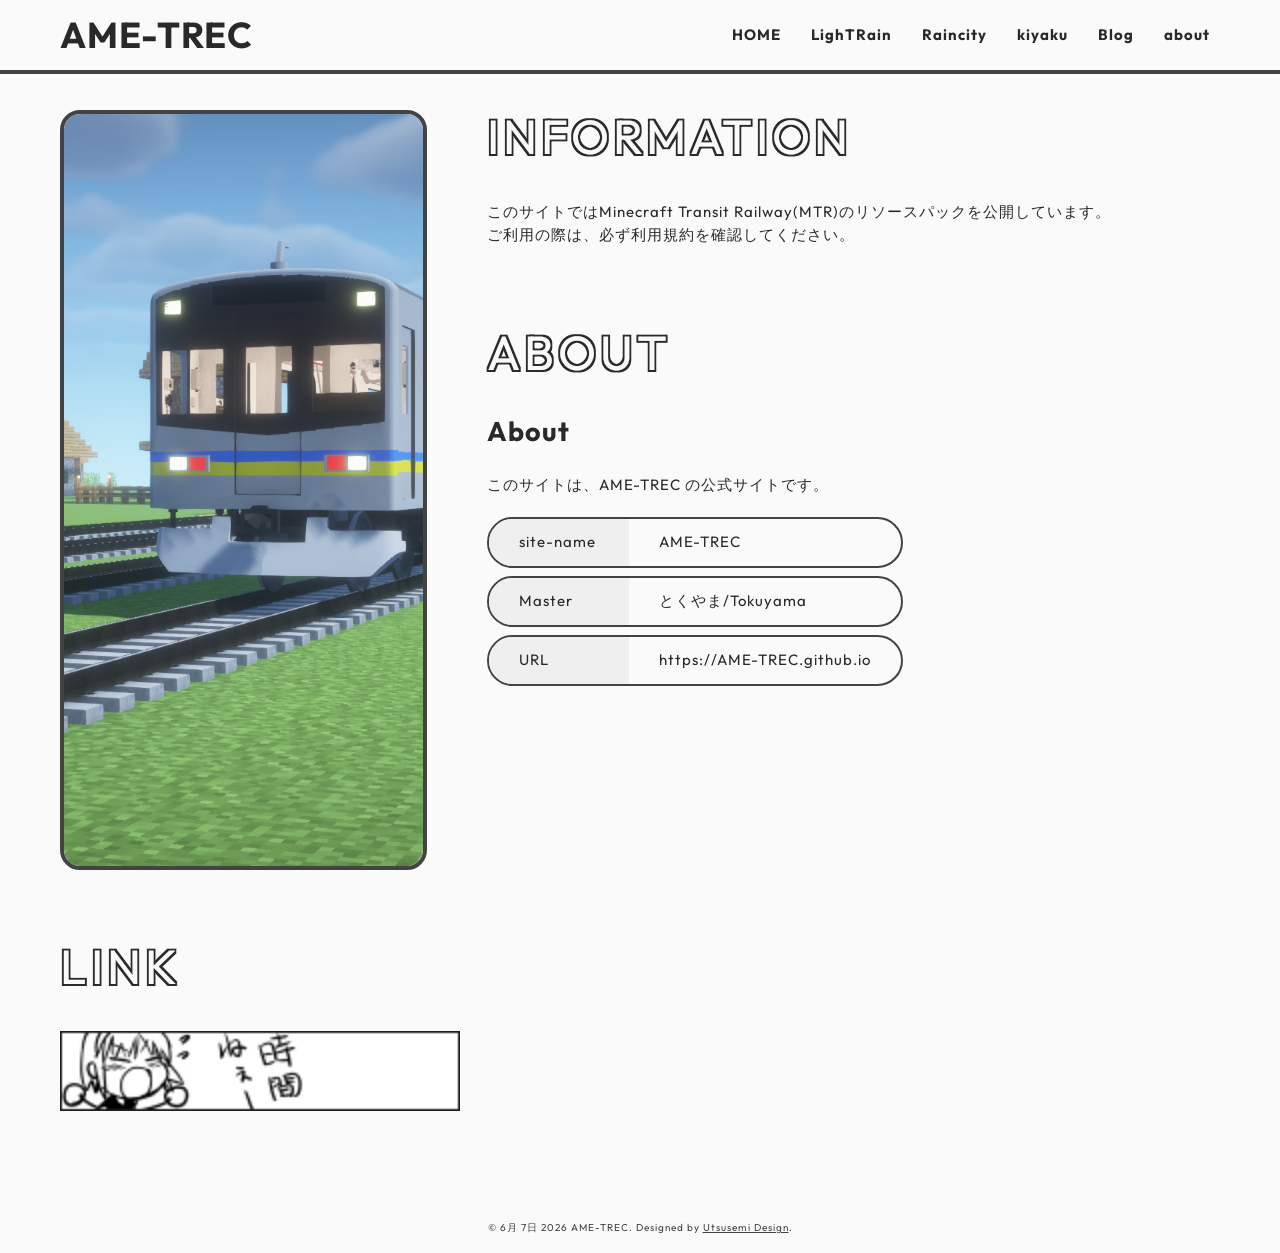
<file: index.html>
<!doctype html><html><head><meta charset="UTF-8"><meta name="viewport" content="width=device-width,initial-scale=1"><title></title><link href="https://ame-trec.github.io/assets/css/reset.css" rel="stylesheet"><link href="https://ame-trec.github.io/assets/css/common.css" rel="stylesheet" type="text/css"><link href="https://ame-trec.github.io/assets/css/each.css" rel="stylesheet" type="text/css"><link href="https://ame-trec.github.io/assets/css/main.css" rel="stylesheet" type="text/css"></head><body><svg width="0" height="0" style="position:absolute"><defs><filter id="outline" x="-10%" y="-10%" width="120%" height="120%"><feMorphology operator="dilate" radius="2" in="SourceGraphic" result="expanded"/><feFlood flood-color="currentcolor" result="color"/><feComposite in="color" in2="expanded" operator="in" result="outline"/><feMerge><feMergeNode in="outline"/><feMergeNode in="SourceGraphic"/></feMerge></filter></defs></svg><header class="header"><div class="header-inner"><h1 class="sitename"><a href="https://ame-trec.github.io/">AME-TREC</a></h1><button id="js-hamburger" class="hamburger"><span class="hamburger__line"></span></button><nav id="js-globalnav" class="globalnav"><ul class="globalnav__main"><li class="globalnav__item"><a href="https://ame-trec.github.io/">HOME</a></li><li class="globalnav__item"><a href="https://ame-trec.github.io/tags/lightrain/">LighTRain</a></li><li class="globalnav__item"><a href="https://ame-trec.github.io/tags/raincity/">Raincity</a></li><li class="globalnav__item"><a href="https://ame-trec.github.io/mtr_kiyaku.html">kiyaku</a></li><li class="globalnav__item"><a href="https://tokuyama.hatenablog.com/">Blog</a></li><li class="globalnav__item"><a href="https://ame-trec.github.io/about.html">about</a></li></ul></nav></div></header><main class="mainwrapper" id="js-main"><div class="fv --2column"><div class="fv_illust"><img src="https://ame-trec.github.io/assets/images/fv.png" alt="トップ画像"></div><div class="fv_text"><section id="information"><h2 class="headingL">Information</h2><p>このサイトではMinecraft Transit Railway(MTR)のリソースパックを公開しています。<br>ご利用の際は、必ず利用規約を確認してください。</p></section><section id="about"><h2 class="headingL">About</h2><section class="aboutsite"><h3 class="headingM">About</h3><p>このサイトは、AME-TREC の公式サイトです。</p><dl class="gridlist"><div class="gridlist__line"><dt class="gridlist__label">site-name</dt><dd class="gridlist__text">AME-TREC</dd></div><div class="gridlist__line"><dt class="gridlist__label">Master</dt><dd class="gridlist__text">とくやま/Tokuyama</dd></div><div class="gridlist__line"><dt class="gridlist__label">URL</dt><dd class="gridlist__text">https://AME-TREC.github.io</dd></div></dl></section></section></div></div><div class="--2column"><section id="link"><h2 class="headingL">Link</h2><a href="https://sites.google.com/view/happy-busy/"><img src="https://ame-trec.github.io/assets/images/unnamed.png" alt="時間ねぇバナー" border="0" width="400" height="80"></a></section></div></main><a href="#" class="pageup" id="js-pageup"><div class="arrow"></div></a><footer><small>© 6月 7日 2026 AME-TREC. Designed by <a href="https://hiro-design.net/utsusemi/" target="_blank">Utsusemi Design</a>.</small></footer><script src="https://ame-trec.github.io/assets/js/common.js" type="text/javascript"></script></body></html>
</file>
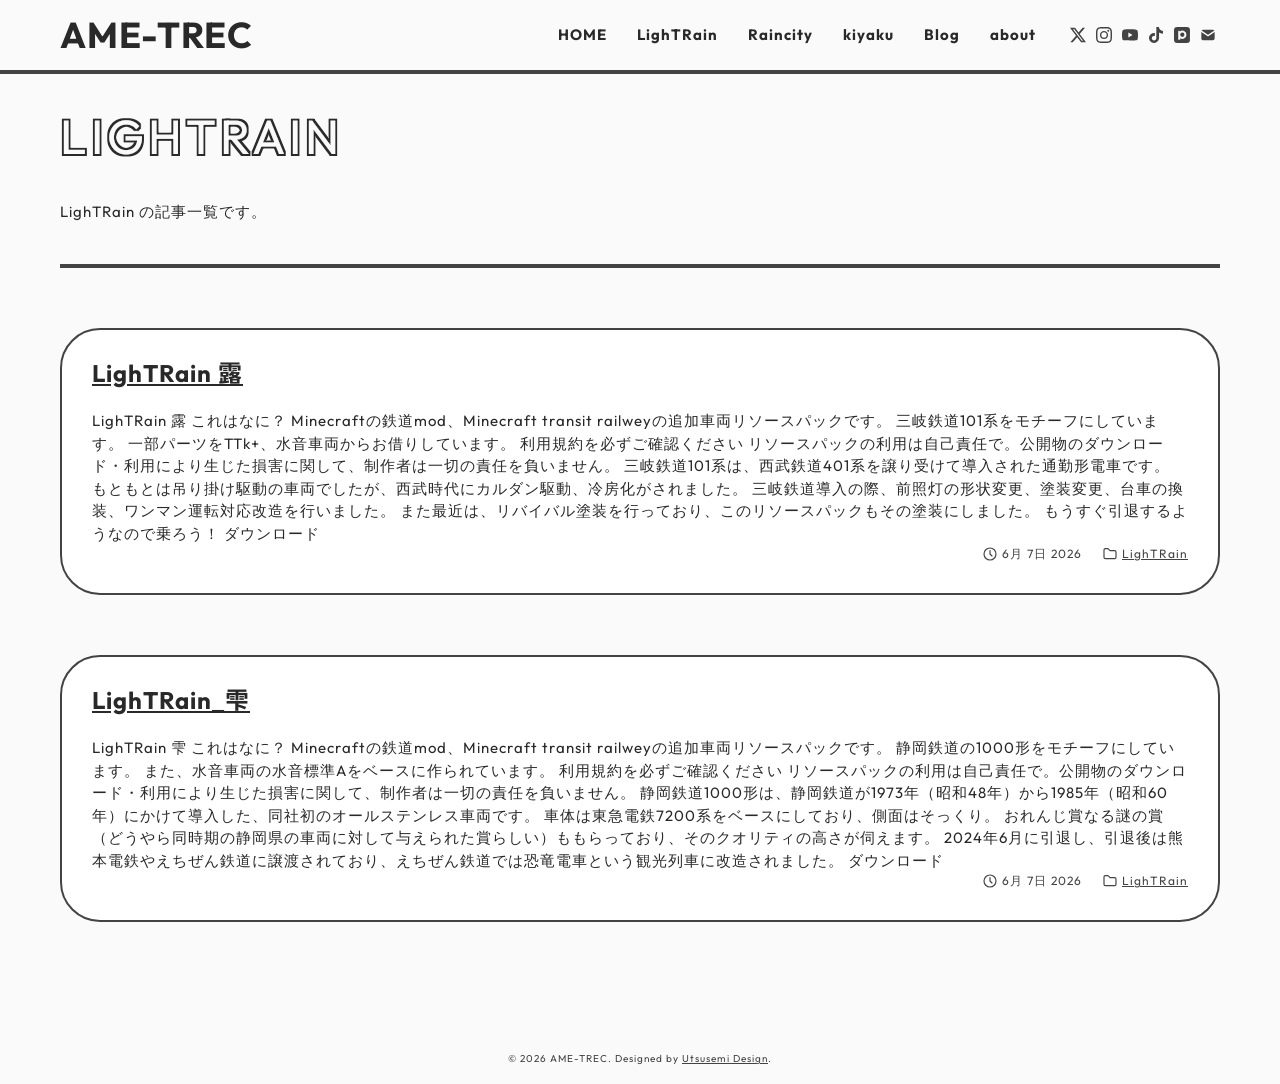
<file: tags/lightrain/index.html>
<!doctype html><html lang="ja"><head><meta charset="UTF-8"><meta name="viewport" content="width=device-width,initial-scale=1"><title>LighTRain | AME-TREC</title><link href="https://ame-trec.github.io/assets/css/reset.css?v=433c52e217430a64b58c5f524f46719a" rel="stylesheet"><link href="https://ame-trec.github.io/assets/css/common.css?v=73f61518ec16996006f7663c35236838" rel="stylesheet" type="text/css"><link href="https://ame-trec.github.io/assets/css/each.css?v=a3390176ca4da3047fe9066b4f7ee73e" rel="stylesheet" type="text/css"></head><body><svg width="0" height="0" style="position:absolute"><defs><filter id="outline" x="-10%" y="-10%" width="120%" height="120%"><feMorphology operator="dilate" radius="2" in="SourceGraphic" result="expanded"/><feFlood flood-color="currentcolor" result="color"/><feComposite in="color" in2="expanded" operator="in" result="outline"/><feMerge><feMergeNode in="outline"/><feMergeNode in="SourceGraphic"/></feMerge></filter></defs></svg><header class="header"><div class="header-inner"><h1 class="sitename"><a href="https://ame-trec.github.io/">AME-TREC</a></h1><button id="js-hamburger" class="hamburger"><span class="hamburger__line"></span></button><nav id="js-globalnav" class="globalnav"><ul class="globalnav__main"><li class="globalnav__item"><a href="https://ame-trec.github.io/">HOME</a></li><li class="globalnav__item"><a href="https://ame-trec.github.io/tags/lightrain/">LighTRain</a></li><li class="globalnav__item"><a href="https://ame-trec.github.io/tags/raincity/">Raincity</a></li><li class="globalnav__item"><a href="https://ame-trec.github.io/mtr_kiyaku.html">kiyaku</a></li><li class="globalnav__item"><a href="https://tokuyama.hatenablog.com/">Blog</a></li><li class="globalnav__item"><a href="https://ame-trec.github.io/about.html">about</a></li></ul><ul class="social-icons"><li class="social-icons__item x"><a href="https://x.com/" target="_blank" rel="noreferrer"><svg role="img" viewBox="0 0 24 24" xmlns="http://www.w3.org/2000/svg"><path d="M18.901 1.153h3.68l-8.04 9.19L24 22.846h-7.406l-5.8-7.584-6.638 7.584H.474l8.6-9.83L0 1.154h7.594l5.243 6.932ZM17.61 20.644h2.039L6.486 3.24H4.298Z"/></svg></a></li><li class="social-icons__item instagram"><a href="https://instagram.com/" target="_blank" rel="noreferrer"><svg role="img" viewBox="0 0 24 24" xmlns="http://www.w3.org/2000/svg"><path d="M7.0301.084c-1.2768.0602-2.1487.264-2.911.5634-.7888.3075-1.4575.72-2.1228 1.3877-.6652.6677-1.075 1.3368-1.3802 2.127-.2954.7638-.4956 1.6365-.552 2.914-.0564 1.2775-.0689 1.6882-.0626 4.947.0062 3.2586.0206 3.6671.0825 4.9473.061 1.2765.264 2.1482.5635 2.9107.308.7889.72 1.4573 1.388 2.1228.6679.6655 1.3365 1.0743 2.1285 1.38.7632.295 1.6361.4961 2.9134.552 1.2773.056 1.6884.069 4.9462.0627 3.2578-.0062 3.668-.0207 4.9478-.0814 1.28-.0607 2.147-.2652 2.9098-.5633.7889-.3086 1.4578-.72 2.1228-1.3881.665-.6682 1.0745-1.3378 1.3795-2.1284.2957-.7632.4966-1.636.552-2.9124.056-1.2809.0692-1.6898.063-4.948-.0063-3.2583-.021-3.6668-.0817-4.9465-.0607-1.2797-.264-2.1487-.5633-2.9117-.3084-.7889-.72-1.4568-1.3876-2.1228C21.2982 1.33 20.628.9208 19.8378.6165 19.074.321 18.2017.1197 16.9244.0645 15.6471.0093 15.236-.005 11.977.0014 8.718.0076 8.31.0215 7.0301.0839m.1402 21.6932c-1.17-.0509-1.8053-.2453-2.2287-.408-.5606-.216-.96-.4771-1.3819-.895-.422-.4178-.6811-.8186-.9-1.378-.1644-.4234-.3624-1.058-.4171-2.228-.0595-1.2645-.072-1.6442-.079-4.848-.007-3.2037.0053-3.583.0607-4.848.05-1.169.2456-1.805.408-2.2282.216-.5613.4762-.96.895-1.3816.4188-.4217.8184-.6814 1.3783-.9003.423-.1651 1.0575-.3614 2.227-.4171 1.2655-.06 1.6447-.072 4.848-.079 3.2033-.007 3.5835.005 4.8495.0608 1.169.0508 1.8053.2445 2.228.408.5608.216.96.4754 1.3816.895.4217.4194.6816.8176.9005 1.3787.1653.4217.3617 1.056.4169 2.2263.0602 1.2655.0739 1.645.0796 4.848.0058 3.203-.0055 3.5834-.061 4.848-.051 1.17-.245 1.8055-.408 2.2294-.216.5604-.4763.96-.8954 1.3814-.419.4215-.8181.6811-1.3783.9-.4224.1649-1.0577.3617-2.2262.4174-1.2656.0595-1.6448.072-4.8493.079-3.2045.007-3.5825-.006-4.848-.0608M16.953 5.5864A1.44 1.44 0 1 0 18.39 4.144a1.44 1.44 0 0 0-1.437 1.4424M5.8385 12.012c.0067 3.4032 2.7706 6.1557 6.1737 6.1493 3.4026-.0065 6.157-2.7701 6.1506-6.1733-.0065-3.4032-2.771-6.1565-6.174-6.1498-3.403.0067-6.156 2.771-6.1503 6.1738M8 12.0077a4 4 0 1 1 4.008 3.9921A3.9996 3.9996 0 0 1 8 12.0077"/></svg></a></li><li class="social-icons__item youtube"><a href="https://youtube.com/" target="_blank" rel="noreferrer"><svg role="img" viewBox="0 0 24 24" xmlns="http://www.w3.org/2000/svg"><path d="M23.498 6.186a3.016 3.016 0 0 0-2.122-2.136C19.505 3.545 12 3.545 12 3.545s-7.505 0-9.377.505A3.017 3.017 0 0 0 .502 6.186C0 8.07 0 12 0 12s0 3.93.502 5.814a3.016 3.016 0 0 0 2.122 2.136c1.871.505 9.376.505 9.376.505s7.505 0 9.377-.505a3.015 3.015 0 0 0 2.122-2.136C24 15.93 24 12 24 12s0-3.93-.502-5.814zM9.545 15.568V8.432L15.818 12l-6.273 3.568z"/></svg></a></li><li class="social-icons__item tiktok"><a href="https://tiktok.com/" target="_blank" rel="noreferrer"><svg role="img" viewBox="0 0 24 24" xmlns="http://www.w3.org/2000/svg"><path d="M12.525.02c1.31-.02 2.61-.01 3.91-.02.08 1.53.63 3.09 1.75 4.17 1.12 1.11 2.7 1.62 4.24 1.79v4.03c-1.44-.05-2.89-.35-4.2-.97-.57-.26-1.1-.59-1.62-.93-.01 2.92.01 5.84-.02 8.75-.08 1.4-.54 2.79-1.35 3.94-1.31 1.92-3.58 3.17-5.91 3.21-1.43.08-2.86-.31-4.08-1.03-2.02-1.19-3.44-3.37-3.65-5.71-.02-.5-.03-1-.01-1.49.18-1.9 1.12-3.72 2.58-4.96 1.66-1.44 3.98-2.13 6.15-1.72.02 1.48-.04 2.96-.04 4.44-.99-.32-2.15-.23-3.02.37-.63.41-1.11 1.04-1.36 1.75-.21.51-.15 1.07-.14 1.61.24 1.64 1.82 3.02 3.5 2.87 1.12-.01 2.19-.66 2.77-1.61.19-.33.4-.67.41-1.06.1-1.79.06-3.57.07-5.36.01-4.03-.01-8.05.02-12.07z"/></svg></a></li><li class="social-icons__item pixiv"><a href="https://pixiv.com/" target="_blank" rel="noreferrer"><svg role="img" viewBox="0 0 24 24" xmlns="http://www.w3.org/2000/svg"><path d="M4.94 0A4.953 4.953 0 0 0 0 4.94v14.12A4.953 4.953 0 0 0 4.94 24h14.12A4.953 4.953 0 0 0 24 19.06c-.014 1.355 0-14.12 0-14.12A4.953 4.953 0 0 0 19.06 0Zm1.783 5.465h.904a.37.37 0 0 1 .31.17l.752 1.17a6.172 6.172 0 0 1 10.01 4.834 6.172 6.172 0 0 1-9.394 5.265v2.016a.37.37 0 0 1-.37.367H6.724a.37.37 0 0 1-.37-.367V5.834a.37.37 0 0 1 .37-.37m5.804 2.951a3.222 3.222 0 1 0-.002 6.443 3.222 3.222 0 0 0 .002-6.443"/></svg></a></li><li class="social-icons__item contact"><a href="https://ame-trec.github.io/#contact" rel="noreferrer"><svg xmlns="http://www.w3.org/2000/svg" width="24" height="24" viewBox="0 0 24 24" fill="currentColor" class="icon icon-tabler icons-tabler-filled icon-tabler-mail"><path stroke="none" d="M0 0h24v24H0z" fill="none"/><path d="M22 7.535v9.465a3 3 0 0 1 -2.824 2.995l-.176 .005h-14a3 3 0 0 1 -2.995 -2.824l-.005 -.176v-9.465l9.445 6.297l.116 .066a1 1 0 0 0 .878 0l.116 -.066l9.445 -6.297z"/><path d="M19 4c1.08 0 2.027 .57 2.555 1.427l-9.555 6.37l-9.555 -6.37a2.999 2.999 0 0 1 2.354 -1.42l.201 -.007h14z"/></svg></a></li></ul></nav></div></header><main class="mainwrapper" id="js-main"><h2 class="headingL">LighTRain</h2><header class="blog-header flex"><p>LighTRain の記事一覧です。</p></header><div class="mainarea"><div class="onelogbox"><div class="comment"><h3 class="headingS"><a href="https://ame-trec.github.io/lightrain-lu.html">LighTRain 露</a></h3>LighTRain 露 これはなに？ Minecraftの鉄道mod、Minecraft transit railweyの追加車両リソースパックです。 三岐鉄道101系をモチーフにしています。 一部パーツをTTk+、水音車両からお借りしています。 利用規約を必ずご確認ください リソースパックの利用は自己責任で。公開物のダウンロード・利用により生じた損害に関して、制作者は一切の責任を負いません。 三岐鉄道101系は、西武鉄道401系を譲り受けて導入された通勤形電車です。 もともとは吊り掛け駆動の車両でしたが、西武時代にカルダン駆動、冷房化がされました。 三岐鉄道導入の際、前照灯の形状変更、塗装変更、台車の換装、ワンマン運転対応改造を行いました。 また最近は、リバイバル塗装を行っており、このリソースパックもその塗装にしました。 もうすぐ引退するようなので乗ろう！ ダウンロード</div><div class="oneloginfo"><span class="postdata"><time><svg xmlns="http://www.w3.org/2000/svg" width="24" height="24" viewBox="0 0 24 24" fill="none" stroke="currentColor" stroke-width="1.75" stroke-linecap="round" stroke-linejoin="round" class="icon icon-tabler icons-tabler-outline icon-tabler-clock"><path stroke="none" d="M0 0h24v24H0z" fill="none"/><path d="M3 12a9 9 0 1 0 18 0a9 9 0 0 0 -18 0"/><path d="M12 7v5l3 3"/></svg>6月 7日 2026</time> </span><span class="categories"><svg xmlns="http://www.w3.org/2000/svg" width="24" height="24" viewBox="0 0 24 24" fill="none" stroke="currentColor" stroke-width="1.75" stroke-linecap="round" stroke-linejoin="round" class="icon icon-tabler icons-tabler-outline icon-tabler-folder"><path stroke="none" d="M0 0h24v24H0z" fill="none"/><path d="M5 4h4l3 3h7a2 2 0 0 1 2 2v8a2 2 0 0 1 -2 2h-14a2 2 0 0 1 -2 -2v-11a2 2 0 0 1 2 -2"/></svg><a href="https://ame-trec.github.io/tags/lightrain/">LighTRain</a></span></div></div><div class="onelogbox"><div class="comment"><h3 class="headingS"><a href="https://ame-trec.github.io/tesuto-2.html">LighTRain_雫</a></h3>LighTRain 雫 これはなに？ Minecraftの鉄道mod、Minecraft transit railweyの追加車両リソースパックです。 静岡鉄道の1000形をモチーフにしています。 また、水音車両の水音標準Aをベースに作られています。 利用規約を必ずご確認ください リソースパックの利用は自己責任で。公開物のダウンロード・利用により生じた損害に関して、制作者は一切の責任を負いません。 静岡鉄道1000形は、静岡鉄道が1973年（昭和48年）から1985年（昭和60年）にかけて導入した、同社初のオールステンレス車両です。 車体は東急電鉄7200系をベースにしており、側面はそっくり。 おれんじ賞なる謎の賞（どうやら同時期の静岡県の車両に対して与えられた賞らしい）ももらっており、そのクオリティの高さが伺えます。 2024年6月に引退し、引退後は熊本電鉄やえちぜん鉄道に譲渡されており、えちぜん鉄道では恐竜電車という観光列車に改造されました。 ダウンロード</div><div class="oneloginfo"><span class="postdata"><time><svg xmlns="http://www.w3.org/2000/svg" width="24" height="24" viewBox="0 0 24 24" fill="none" stroke="currentColor" stroke-width="1.75" stroke-linecap="round" stroke-linejoin="round" class="icon icon-tabler icons-tabler-outline icon-tabler-clock"><path stroke="none" d="M0 0h24v24H0z" fill="none"/><path d="M3 12a9 9 0 1 0 18 0a9 9 0 0 0 -18 0"/><path d="M12 7v5l3 3"/></svg>6月 7日 2026</time> </span><span class="categories"><svg xmlns="http://www.w3.org/2000/svg" width="24" height="24" viewBox="0 0 24 24" fill="none" stroke="currentColor" stroke-width="1.75" stroke-linecap="round" stroke-linejoin="round" class="icon icon-tabler icons-tabler-outline icon-tabler-folder"><path stroke="none" d="M0 0h24v24H0z" fill="none"/><path d="M5 4h4l3 3h7a2 2 0 0 1 2 2v8a2 2 0 0 1 -2 2h-14a2 2 0 0 1 -2 -2v-11a2 2 0 0 1 2 -2"/></svg><a href="https://ame-trec.github.io/tags/lightrain/">LighTRain</a></span></div></div></div></main><a href="#" class="pageup" id="js-pageup"><div class="arrow"></div></a><footer><small>© 2026 AME-TREC. Designed by <a href="https://hiro-design.net/utsusemi/" target="_blank">Utsusemi Design</a>.</small></footer><script src="https://ame-trec.github.io/assets/js/common.js" type="text/javascript"></script></body></html>
</file>
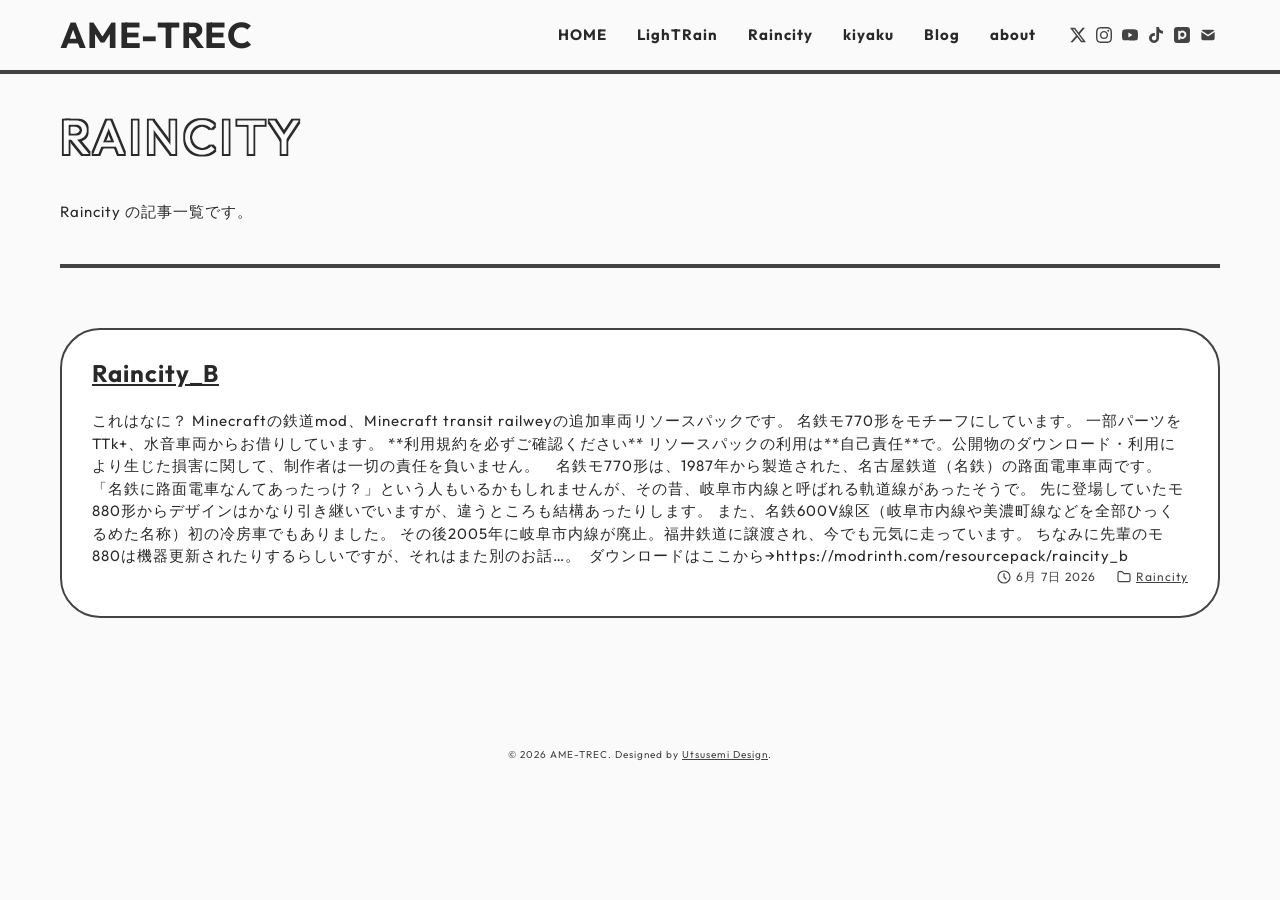
<file: tags/raincity/index.html>
<!doctype html><html lang="ja"><head><meta charset="UTF-8"><meta name="viewport" content="width=device-width,initial-scale=1"><title>Raincity | AME-TREC</title><link href="https://ame-trec.github.io/assets/css/reset.css?v=433c52e217430a64b58c5f524f46719a" rel="stylesheet"><link href="https://ame-trec.github.io/assets/css/common.css?v=73f61518ec16996006f7663c35236838" rel="stylesheet" type="text/css"><link href="https://ame-trec.github.io/assets/css/each.css?v=a3390176ca4da3047fe9066b4f7ee73e" rel="stylesheet" type="text/css"></head><body><svg width="0" height="0" style="position:absolute"><defs><filter id="outline" x="-10%" y="-10%" width="120%" height="120%"><feMorphology operator="dilate" radius="2" in="SourceGraphic" result="expanded"/><feFlood flood-color="currentcolor" result="color"/><feComposite in="color" in2="expanded" operator="in" result="outline"/><feMerge><feMergeNode in="outline"/><feMergeNode in="SourceGraphic"/></feMerge></filter></defs></svg><header class="header"><div class="header-inner"><h1 class="sitename"><a href="https://ame-trec.github.io/">AME-TREC</a></h1><button id="js-hamburger" class="hamburger"><span class="hamburger__line"></span></button><nav id="js-globalnav" class="globalnav"><ul class="globalnav__main"><li class="globalnav__item"><a href="https://ame-trec.github.io/">HOME</a></li><li class="globalnav__item"><a href="https://ame-trec.github.io/tags/lightrain/">LighTRain</a></li><li class="globalnav__item"><a href="https://ame-trec.github.io/tags/raincity/">Raincity</a></li><li class="globalnav__item"><a href="https://ame-trec.github.io/mtr_kiyaku.html">kiyaku</a></li><li class="globalnav__item"><a href="https://tokuyama.hatenablog.com/">Blog</a></li><li class="globalnav__item"><a href="https://ame-trec.github.io/about.html">about</a></li></ul><ul class="social-icons"><li class="social-icons__item x"><a href="https://x.com/" target="_blank" rel="noreferrer"><svg role="img" viewBox="0 0 24 24" xmlns="http://www.w3.org/2000/svg"><path d="M18.901 1.153h3.68l-8.04 9.19L24 22.846h-7.406l-5.8-7.584-6.638 7.584H.474l8.6-9.83L0 1.154h7.594l5.243 6.932ZM17.61 20.644h2.039L6.486 3.24H4.298Z"/></svg></a></li><li class="social-icons__item instagram"><a href="https://instagram.com/" target="_blank" rel="noreferrer"><svg role="img" viewBox="0 0 24 24" xmlns="http://www.w3.org/2000/svg"><path d="M7.0301.084c-1.2768.0602-2.1487.264-2.911.5634-.7888.3075-1.4575.72-2.1228 1.3877-.6652.6677-1.075 1.3368-1.3802 2.127-.2954.7638-.4956 1.6365-.552 2.914-.0564 1.2775-.0689 1.6882-.0626 4.947.0062 3.2586.0206 3.6671.0825 4.9473.061 1.2765.264 2.1482.5635 2.9107.308.7889.72 1.4573 1.388 2.1228.6679.6655 1.3365 1.0743 2.1285 1.38.7632.295 1.6361.4961 2.9134.552 1.2773.056 1.6884.069 4.9462.0627 3.2578-.0062 3.668-.0207 4.9478-.0814 1.28-.0607 2.147-.2652 2.9098-.5633.7889-.3086 1.4578-.72 2.1228-1.3881.665-.6682 1.0745-1.3378 1.3795-2.1284.2957-.7632.4966-1.636.552-2.9124.056-1.2809.0692-1.6898.063-4.948-.0063-3.2583-.021-3.6668-.0817-4.9465-.0607-1.2797-.264-2.1487-.5633-2.9117-.3084-.7889-.72-1.4568-1.3876-2.1228C21.2982 1.33 20.628.9208 19.8378.6165 19.074.321 18.2017.1197 16.9244.0645 15.6471.0093 15.236-.005 11.977.0014 8.718.0076 8.31.0215 7.0301.0839m.1402 21.6932c-1.17-.0509-1.8053-.2453-2.2287-.408-.5606-.216-.96-.4771-1.3819-.895-.422-.4178-.6811-.8186-.9-1.378-.1644-.4234-.3624-1.058-.4171-2.228-.0595-1.2645-.072-1.6442-.079-4.848-.007-3.2037.0053-3.583.0607-4.848.05-1.169.2456-1.805.408-2.2282.216-.5613.4762-.96.895-1.3816.4188-.4217.8184-.6814 1.3783-.9003.423-.1651 1.0575-.3614 2.227-.4171 1.2655-.06 1.6447-.072 4.848-.079 3.2033-.007 3.5835.005 4.8495.0608 1.169.0508 1.8053.2445 2.228.408.5608.216.96.4754 1.3816.895.4217.4194.6816.8176.9005 1.3787.1653.4217.3617 1.056.4169 2.2263.0602 1.2655.0739 1.645.0796 4.848.0058 3.203-.0055 3.5834-.061 4.848-.051 1.17-.245 1.8055-.408 2.2294-.216.5604-.4763.96-.8954 1.3814-.419.4215-.8181.6811-1.3783.9-.4224.1649-1.0577.3617-2.2262.4174-1.2656.0595-1.6448.072-4.8493.079-3.2045.007-3.5825-.006-4.848-.0608M16.953 5.5864A1.44 1.44 0 1 0 18.39 4.144a1.44 1.44 0 0 0-1.437 1.4424M5.8385 12.012c.0067 3.4032 2.7706 6.1557 6.1737 6.1493 3.4026-.0065 6.157-2.7701 6.1506-6.1733-.0065-3.4032-2.771-6.1565-6.174-6.1498-3.403.0067-6.156 2.771-6.1503 6.1738M8 12.0077a4 4 0 1 1 4.008 3.9921A3.9996 3.9996 0 0 1 8 12.0077"/></svg></a></li><li class="social-icons__item youtube"><a href="https://youtube.com/" target="_blank" rel="noreferrer"><svg role="img" viewBox="0 0 24 24" xmlns="http://www.w3.org/2000/svg"><path d="M23.498 6.186a3.016 3.016 0 0 0-2.122-2.136C19.505 3.545 12 3.545 12 3.545s-7.505 0-9.377.505A3.017 3.017 0 0 0 .502 6.186C0 8.07 0 12 0 12s0 3.93.502 5.814a3.016 3.016 0 0 0 2.122 2.136c1.871.505 9.376.505 9.376.505s7.505 0 9.377-.505a3.015 3.015 0 0 0 2.122-2.136C24 15.93 24 12 24 12s0-3.93-.502-5.814zM9.545 15.568V8.432L15.818 12l-6.273 3.568z"/></svg></a></li><li class="social-icons__item tiktok"><a href="https://tiktok.com/" target="_blank" rel="noreferrer"><svg role="img" viewBox="0 0 24 24" xmlns="http://www.w3.org/2000/svg"><path d="M12.525.02c1.31-.02 2.61-.01 3.91-.02.08 1.53.63 3.09 1.75 4.17 1.12 1.11 2.7 1.62 4.24 1.79v4.03c-1.44-.05-2.89-.35-4.2-.97-.57-.26-1.1-.59-1.62-.93-.01 2.92.01 5.84-.02 8.75-.08 1.4-.54 2.79-1.35 3.94-1.31 1.92-3.58 3.17-5.91 3.21-1.43.08-2.86-.31-4.08-1.03-2.02-1.19-3.44-3.37-3.65-5.71-.02-.5-.03-1-.01-1.49.18-1.9 1.12-3.72 2.58-4.96 1.66-1.44 3.98-2.13 6.15-1.72.02 1.48-.04 2.96-.04 4.44-.99-.32-2.15-.23-3.02.37-.63.41-1.11 1.04-1.36 1.75-.21.51-.15 1.07-.14 1.61.24 1.64 1.82 3.02 3.5 2.87 1.12-.01 2.19-.66 2.77-1.61.19-.33.4-.67.41-1.06.1-1.79.06-3.57.07-5.36.01-4.03-.01-8.05.02-12.07z"/></svg></a></li><li class="social-icons__item pixiv"><a href="https://pixiv.com/" target="_blank" rel="noreferrer"><svg role="img" viewBox="0 0 24 24" xmlns="http://www.w3.org/2000/svg"><path d="M4.94 0A4.953 4.953 0 0 0 0 4.94v14.12A4.953 4.953 0 0 0 4.94 24h14.12A4.953 4.953 0 0 0 24 19.06c-.014 1.355 0-14.12 0-14.12A4.953 4.953 0 0 0 19.06 0Zm1.783 5.465h.904a.37.37 0 0 1 .31.17l.752 1.17a6.172 6.172 0 0 1 10.01 4.834 6.172 6.172 0 0 1-9.394 5.265v2.016a.37.37 0 0 1-.37.367H6.724a.37.37 0 0 1-.37-.367V5.834a.37.37 0 0 1 .37-.37m5.804 2.951a3.222 3.222 0 1 0-.002 6.443 3.222 3.222 0 0 0 .002-6.443"/></svg></a></li><li class="social-icons__item contact"><a href="https://ame-trec.github.io/#contact" rel="noreferrer"><svg xmlns="http://www.w3.org/2000/svg" width="24" height="24" viewBox="0 0 24 24" fill="currentColor" class="icon icon-tabler icons-tabler-filled icon-tabler-mail"><path stroke="none" d="M0 0h24v24H0z" fill="none"/><path d="M22 7.535v9.465a3 3 0 0 1 -2.824 2.995l-.176 .005h-14a3 3 0 0 1 -2.995 -2.824l-.005 -.176v-9.465l9.445 6.297l.116 .066a1 1 0 0 0 .878 0l.116 -.066l9.445 -6.297z"/><path d="M19 4c1.08 0 2.027 .57 2.555 1.427l-9.555 6.37l-9.555 -6.37a2.999 2.999 0 0 1 2.354 -1.42l.201 -.007h14z"/></svg></a></li></ul></nav></div></header><main class="mainwrapper" id="js-main"><h2 class="headingL">Raincity</h2><header class="blog-header flex"><p>Raincity の記事一覧です。</p></header><div class="mainarea"><div class="onelogbox"><div class="comment"><h3 class="headingS"><a href="https://ame-trec.github.io/raincity_b.html">Raincity_B</a></h3>これはなに？ Minecraftの鉄道mod、Minecraft transit railweyの追加車両リソースパックです。 名鉄モ770形をモチーフにしています。 一部パーツをTTk+、水音車両からお借りしています。 **利用規約を必ずご確認ください** リソースパックの利用は**自己責任**で。公開物のダウンロード・利用により生じた損害に関して、制作者は一切の責任を負いません。 &nbsp;&nbsp; 名鉄モ770形は、1987年から製造された、名古屋鉄道（名鉄）の路面電車車両です。 「名鉄に路面電車なんてあったっけ？」という人もいるかもしれませんが、その昔、岐阜市内線と呼ばれる軌道線があったそうで。 先に登場していたモ880形からデザインはかなり引き継いでいますが、違うところも結構あったりします。 また、名鉄600V線区（岐阜市内線や美濃町線などを全部ひっくるめた名称）初の冷房車でもありました。 その後2005年に岐阜市内線が廃止。福井鉄道に譲渡され、今でも元気に走っています。 ちなみに先輩のモ880は機器更新されたりするらしいですが、それはまた別のお話…。 &nbsp;ダウンロードはここから→https://modrinth.com/resourcepack/raincity_b</div><div class="oneloginfo"><span class="postdata"><time><svg xmlns="http://www.w3.org/2000/svg" width="24" height="24" viewBox="0 0 24 24" fill="none" stroke="currentColor" stroke-width="1.75" stroke-linecap="round" stroke-linejoin="round" class="icon icon-tabler icons-tabler-outline icon-tabler-clock"><path stroke="none" d="M0 0h24v24H0z" fill="none"/><path d="M3 12a9 9 0 1 0 18 0a9 9 0 0 0 -18 0"/><path d="M12 7v5l3 3"/></svg>6月 7日 2026</time> </span><span class="categories"><svg xmlns="http://www.w3.org/2000/svg" width="24" height="24" viewBox="0 0 24 24" fill="none" stroke="currentColor" stroke-width="1.75" stroke-linecap="round" stroke-linejoin="round" class="icon icon-tabler icons-tabler-outline icon-tabler-folder"><path stroke="none" d="M0 0h24v24H0z" fill="none"/><path d="M5 4h4l3 3h7a2 2 0 0 1 2 2v8a2 2 0 0 1 -2 2h-14a2 2 0 0 1 -2 -2v-11a2 2 0 0 1 2 -2"/></svg><a href="https://ame-trec.github.io/tags/raincity/">Raincity</a></span></div></div></div></main><a href="#" class="pageup" id="js-pageup"><div class="arrow"></div></a><footer><small>© 2026 AME-TREC. Designed by <a href="https://hiro-design.net/utsusemi/" target="_blank">Utsusemi Design</a>.</small></footer><script src="https://ame-trec.github.io/assets/js/common.js" type="text/javascript"></script></body></html>
</file>
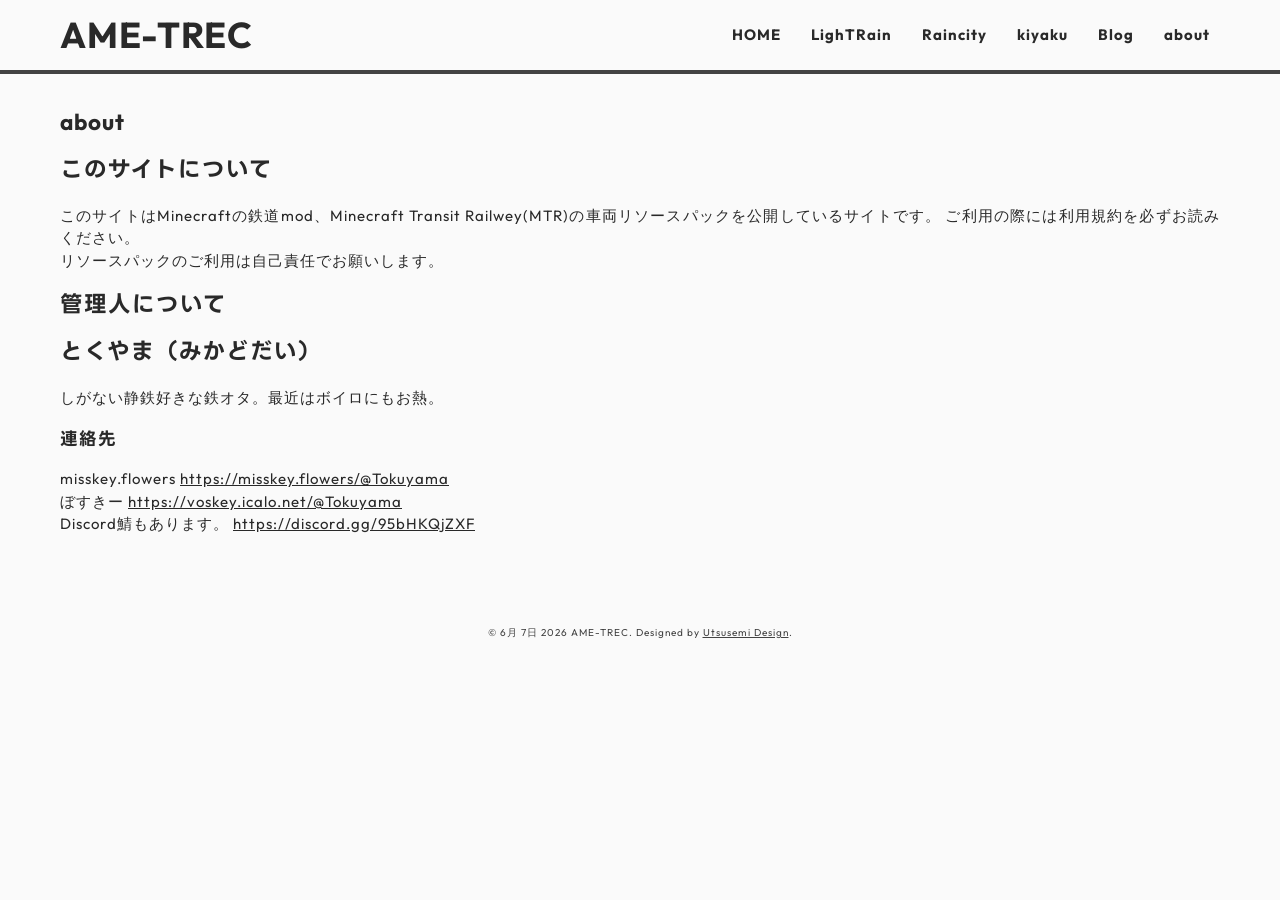
<file: about.html>
<!doctype html><html><head><meta charset="UTF-8"><meta name="viewport" content="width=device-width,initial-scale=1"><title></title><link href="https://ame-trec.github.io/assets/css/reset.css" rel="stylesheet"><link href="https://ame-trec.github.io/assets/css/common.css" rel="stylesheet" type="text/css"><link href="https://ame-trec.github.io/assets/css/each.css" rel="stylesheet" type="text/css"><link href="https://ame-trec.github.io/assets/css/main.css" rel="stylesheet" type="text/css"></head><body><svg width="0" height="0" style="position:absolute"><defs><filter id="outline" x="-10%" y="-10%" width="120%" height="120%"><feMorphology operator="dilate" radius="2" in="SourceGraphic" result="expanded"/><feFlood flood-color="currentcolor" result="color"/><feComposite in="color" in2="expanded" operator="in" result="outline"/><feMerge><feMergeNode in="outline"/><feMergeNode in="SourceGraphic"/></feMerge></filter></defs></svg><header class="header"><div class="header-inner"><h1 class="sitename"><a href="https://ame-trec.github.io/">AME-TREC</a></h1><button id="js-hamburger" class="hamburger"><span class="hamburger__line"></span></button><nav id="js-globalnav" class="globalnav"><ul class="globalnav__main"><li class="globalnav__item"><a href="https://ame-trec.github.io/">HOME</a></li><li class="globalnav__item"><a href="https://ame-trec.github.io/tags/lightrain/">LighTRain</a></li><li class="globalnav__item"><a href="https://ame-trec.github.io/tags/raincity/">Raincity</a></li><li class="globalnav__item"><a href="https://ame-trec.github.io/mtr_kiyaku.html">kiyaku</a></li><li class="globalnav__item"><a href="https://tokuyama.hatenablog.com/">Blog</a></li><li class="globalnav__item"><a href="https://ame-trec.github.io/about.html">about</a></li></ul></nav></div></header><main class="mainwrapper" id="js-main"><article><header><h1>about</h1></header><div id="page-entry"><h1 id="このサイトについて">このサイトについて</h1><p>このサイトはMinecraftの鉄道mod、Minecraft Transit Railwey(MTR)の車両リソースパックを公開しているサイトです。 ご利用の際には利用規約を必ずお読みください。<br>リソースパックのご利用は自己責任でお願いします。</p><h1 id="管理人について">管理人について</h1><h2 id="とくやま（みかどだい）">とくやま（みかどだい）</h2><p>しがない静鉄好きな鉄オタ。最近はボイロにもお熱。</p><h3 id="連絡先">連絡先</h3><p>misskey.flowers <a href="https://misskey.flowers/@Tokuyama">https://misskey.flowers/@Tokuyama</a><br>ぼすきー <a href="https://voskey.icalo.net/@Tokuyama">https://voskey.icalo.net/@Tokuyama</a><br>Discord鯖もあります。 <a href="https://discord.gg/95bHKQjZXF">https://discord.gg/95bHKQjZXF</a></p></div></article></main><script src="https://ame-trec.github.io//js/common.js" type="text/javascript"></script><a href="#" class="pageup" id="js-pageup"><div class="arrow"></div></a><footer><small>© 6月 7日 2026 AME-TREC. Designed by <a href="https://hiro-design.net/utsusemi/" target="_blank">Utsusemi Design</a>.</small></footer><script src="https://ame-trec.github.io/assets/js/common.js" type="text/javascript"></script></body></html>
</file>
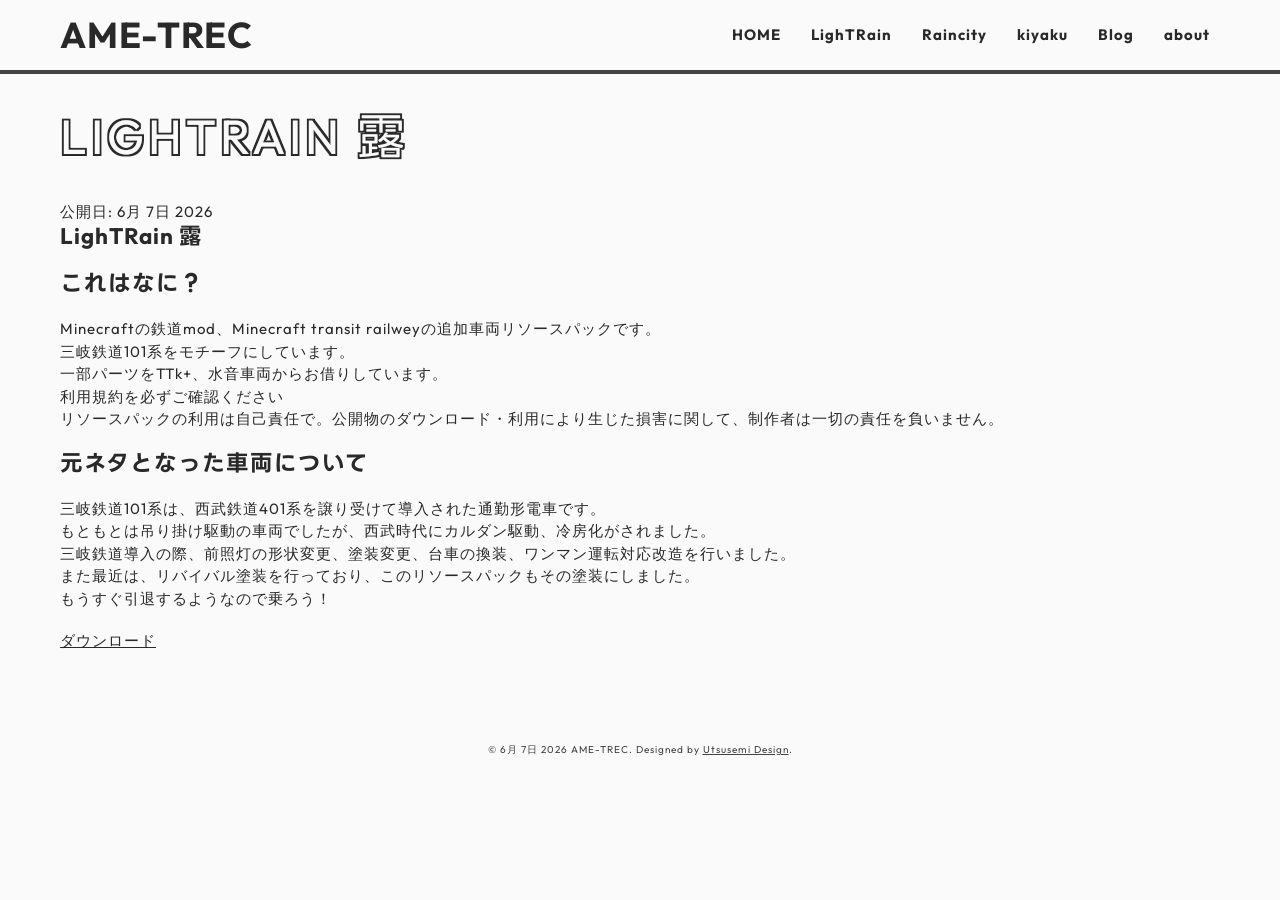
<file: lightrain-lu.html>
<!doctype html><html><head><meta charset="UTF-8"><meta name="viewport" content="width=device-width,initial-scale=1"><title></title><link href="https://ame-trec.github.io/assets/css/reset.css" rel="stylesheet"><link href="https://ame-trec.github.io/assets/css/common.css" rel="stylesheet" type="text/css"><link href="https://ame-trec.github.io/assets/css/each.css" rel="stylesheet" type="text/css"><link href="https://ame-trec.github.io/assets/css/main.css" rel="stylesheet" type="text/css"></head><body><svg width="0" height="0" style="position:absolute"><defs><filter id="outline" x="-10%" y="-10%" width="120%" height="120%"><feMorphology operator="dilate" radius="2" in="SourceGraphic" result="expanded"/><feFlood flood-color="currentcolor" result="color"/><feComposite in="color" in2="expanded" operator="in" result="outline"/><feMerge><feMergeNode in="outline"/><feMergeNode in="SourceGraphic"/></feMerge></filter></defs></svg><header class="header"><div class="header-inner"><h1 class="sitename"><a href="https://ame-trec.github.io/">AME-TREC</a></h1><button id="js-hamburger" class="hamburger"><span class="hamburger__line"></span></button><nav id="js-globalnav" class="globalnav"><ul class="globalnav__main"><li class="globalnav__item"><a href="https://ame-trec.github.io/">HOME</a></li><li class="globalnav__item"><a href="https://ame-trec.github.io/tags/lightrain/">LighTRain</a></li><li class="globalnav__item"><a href="https://ame-trec.github.io/tags/raincity/">Raincity</a></li><li class="globalnav__item"><a href="https://ame-trec.github.io/mtr_kiyaku.html">kiyaku</a></li><li class="globalnav__item"><a href="https://tokuyama.hatenablog.com/">Blog</a></li><li class="globalnav__item"><a href="https://ame-trec.github.io/about.html">about</a></li></ul></nav></div></header><main class="mainwrapper" id="js-main"><div class="post-container"><article class="post"><header class="post__header"><h1 class="headingL">LighTRain 露</h1><div class="post__meta"><time datetime="">公開日: 6月 7日 2026</time></div></header><div class="post__body"><h1 id="lightrain-露">LighTRain 露</h1><h2 id="これはなに？">これはなに？</h2><p>Minecraftの鉄道mod、Minecraft transit railweyの追加車両リソースパックです。<br>三岐鉄道101系をモチーフにしています。<br>一部パーツをTTk+、水音車両からお借りしています。<br>利用規約を必ずご確認ください<br>リソースパックの利用は自己責任で。公開物のダウンロード・利用により生じた損害に関して、制作者は一切の責任を負いません。</p><h2 id="元ネタとなった車両について">元ネタとなった車両について</h2><p>三岐鉄道101系は、西武鉄道401系を譲り受けて導入された通勤形電車です。<br>もともとは吊り掛け駆動の車両でしたが、西武時代にカルダン駆動、冷房化がされました。<br>三岐鉄道導入の際、前照灯の形状変更、塗装変更、台車の換装、ワンマン運転対応改造を行いました。<br>また最近は、リバイバル塗装を行っており、このリソースパックもその塗装にしました。<br>もうすぐ引退するようなので乗ろう！</p><p><a href="https://modrinth.com/resourcepack/mtrlightrain_tsuyu">ダウンロード</a></p></div></article></div></main><a href="#" class="pageup" id="js-pageup"><div class="arrow"></div></a><footer><small>© 6月 7日 2026 AME-TREC. Designed by <a href="https://hiro-design.net/utsusemi/" target="_blank">Utsusemi Design</a>.</small></footer><script src="https://ame-trec.github.io/assets/js/common.js" type="text/javascript"></script></body></html>
</file>
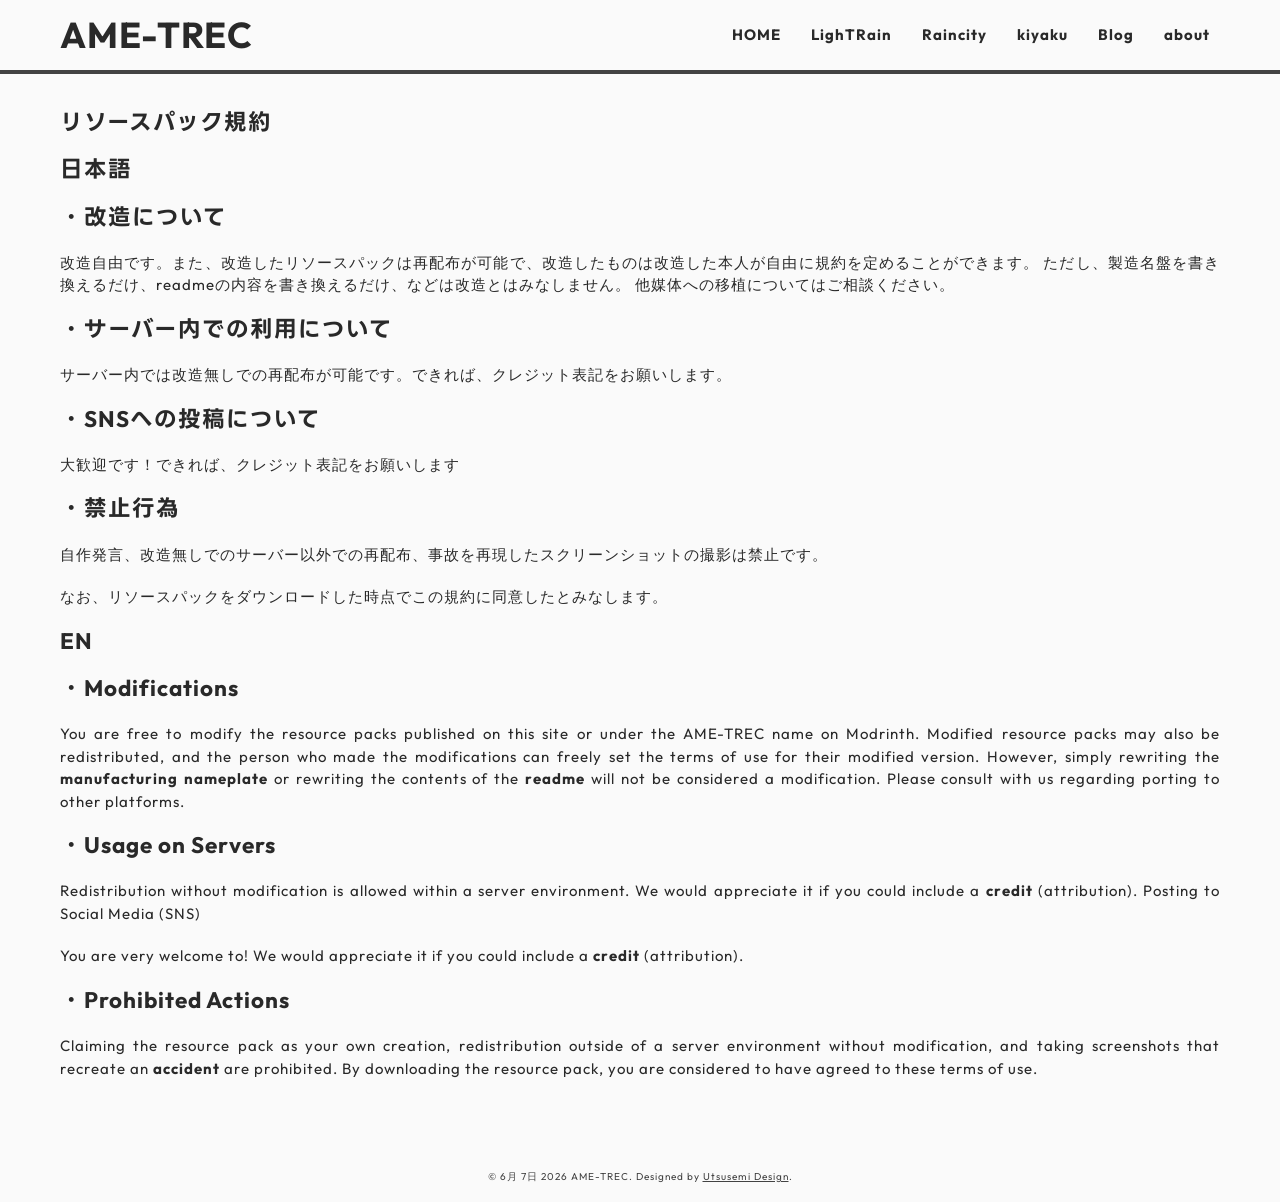
<file: mtr_kiyaku.html>
<!doctype html><html><head><meta charset="UTF-8"><meta name="viewport" content="width=device-width,initial-scale=1"><title></title><link href="https://ame-trec.github.io/assets/css/reset.css" rel="stylesheet"><link href="https://ame-trec.github.io/assets/css/common.css" rel="stylesheet" type="text/css"><link href="https://ame-trec.github.io/assets/css/each.css" rel="stylesheet" type="text/css"><link href="https://ame-trec.github.io/assets/css/main.css" rel="stylesheet" type="text/css"></head><body><svg width="0" height="0" style="position:absolute"><defs><filter id="outline" x="-10%" y="-10%" width="120%" height="120%"><feMorphology operator="dilate" radius="2" in="SourceGraphic" result="expanded"/><feFlood flood-color="currentcolor" result="color"/><feComposite in="color" in2="expanded" operator="in" result="outline"/><feMerge><feMergeNode in="outline"/><feMergeNode in="SourceGraphic"/></feMerge></filter></defs></svg><header class="header"><div class="header-inner"><h1 class="sitename"><a href="https://ame-trec.github.io/">AME-TREC</a></h1><button id="js-hamburger" class="hamburger"><span class="hamburger__line"></span></button><nav id="js-globalnav" class="globalnav"><ul class="globalnav__main"><li class="globalnav__item"><a href="https://ame-trec.github.io/">HOME</a></li><li class="globalnav__item"><a href="https://ame-trec.github.io/tags/lightrain/">LighTRain</a></li><li class="globalnav__item"><a href="https://ame-trec.github.io/tags/raincity/">Raincity</a></li><li class="globalnav__item"><a href="https://ame-trec.github.io/mtr_kiyaku.html">kiyaku</a></li><li class="globalnav__item"><a href="https://tokuyama.hatenablog.com/">Blog</a></li><li class="globalnav__item"><a href="https://ame-trec.github.io/about.html">about</a></li></ul></nav></div></header><main class="mainwrapper" id="js-main"><article><header><h1>リソースパック規約</h1></header><div id="page-entry"><h1 id="日本語">日本語</h1><h2 id="・改造について">・改造について</h2><p>改造自由です。また、改造したリソースパックは再配布が可能で、改造したものは改造した本人が自由に規約を定めることができます。 ただし、製造名盤を書き換えるだけ、readmeの内容を書き換えるだけ、などは改造とはみなしません。 他媒体への移植についてはご相談ください。</p><h2 id="・サーバー内での利用について">・サーバー内での利用について</h2><p>サーバー内では改造無しでの再配布が可能です。できれば、クレジット表記をお願いします。</p><h2 id="・snsへの投稿について">・SNSへの投稿について</h2><p>大歓迎です！できれば、クレジット表記をお願いします</p><h2 id="・禁止行為">・禁止行為</h2><p>自作発言、改造無しでのサーバー以外での再配布、事故を再現したスクリーンショットの撮影は禁止です。</p><p>なお、リソースパックをダウンロードした時点でこの規約に同意したとみなします。</p><h1 id="en">EN</h1><h2 id="・modifications">・Modifications</h2><p>You are free to modify the resource packs published on this site or under the AME-TREC name on Modrinth. Modified resource packs may also be redistributed, and the person who made the modifications can freely set the terms of use for their modified version. However, simply rewriting the <strong>manufacturing nameplate</strong> or rewriting the contents of the <strong>readme</strong> will not be considered a modification. Please consult with us regarding porting to other platforms.</p><h2 id="・usage-on-servers">・Usage on Servers</h2><p>Redistribution without modification is allowed within a server environment. We would appreciate it if you could include a <strong>credit</strong> (attribution). Posting to Social Media (SNS)</p><p>You are very welcome to! We would appreciate it if you could include a <strong>credit</strong> (attribution).</p><h2 id="・prohibited-actions">・Prohibited Actions</h2><p>Claiming the resource pack as your own creation, redistribution outside of a server environment without modification, and taking screenshots that recreate an <strong>accident</strong> are prohibited. By downloading the resource pack, you are considered to have agreed to these terms of use.</p></div></article></main><script src="https://ame-trec.github.io//js/common.js" type="text/javascript"></script><a href="#" class="pageup" id="js-pageup"><div class="arrow"></div></a><footer><small>© 6月 7日 2026 AME-TREC. Designed by <a href="https://hiro-design.net/utsusemi/" target="_blank">Utsusemi Design</a>.</small></footer><script src="https://ame-trec.github.io/assets/js/common.js" type="text/javascript"></script></body></html>
</file>
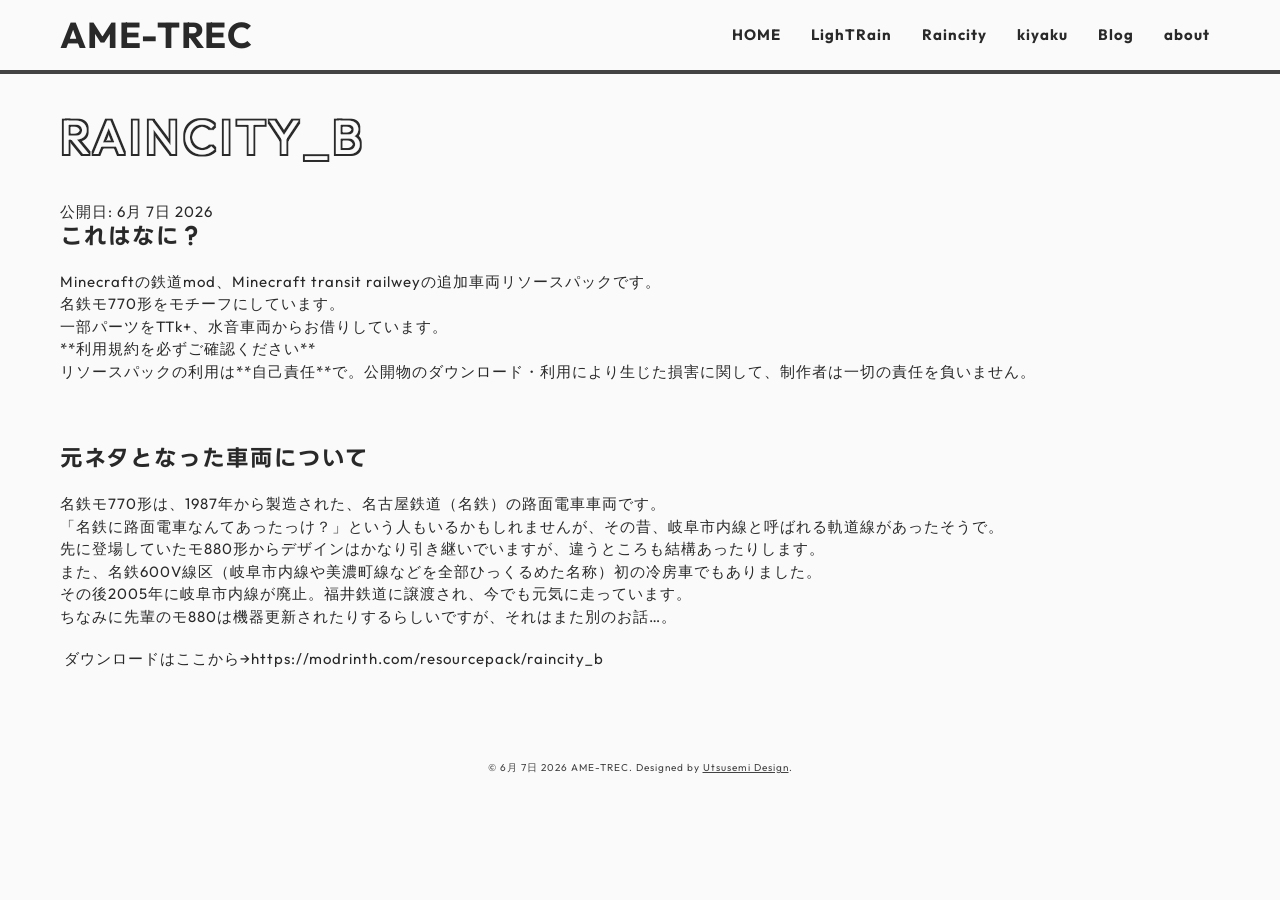
<file: raincity_b.html>
<!doctype html><html><head><meta charset="UTF-8"><meta name="viewport" content="width=device-width,initial-scale=1"><title></title><link href="https://ame-trec.github.io/assets/css/reset.css" rel="stylesheet"><link href="https://ame-trec.github.io/assets/css/common.css" rel="stylesheet" type="text/css"><link href="https://ame-trec.github.io/assets/css/each.css" rel="stylesheet" type="text/css"><link href="https://ame-trec.github.io/assets/css/main.css" rel="stylesheet" type="text/css"></head><body><svg width="0" height="0" style="position:absolute"><defs><filter id="outline" x="-10%" y="-10%" width="120%" height="120%"><feMorphology operator="dilate" radius="2" in="SourceGraphic" result="expanded"/><feFlood flood-color="currentcolor" result="color"/><feComposite in="color" in2="expanded" operator="in" result="outline"/><feMerge><feMergeNode in="outline"/><feMergeNode in="SourceGraphic"/></feMerge></filter></defs></svg><header class="header"><div class="header-inner"><h1 class="sitename"><a href="https://ame-trec.github.io/">AME-TREC</a></h1><button id="js-hamburger" class="hamburger"><span class="hamburger__line"></span></button><nav id="js-globalnav" class="globalnav"><ul class="globalnav__main"><li class="globalnav__item"><a href="https://ame-trec.github.io/">HOME</a></li><li class="globalnav__item"><a href="https://ame-trec.github.io/tags/lightrain/">LighTRain</a></li><li class="globalnav__item"><a href="https://ame-trec.github.io/tags/raincity/">Raincity</a></li><li class="globalnav__item"><a href="https://ame-trec.github.io/mtr_kiyaku.html">kiyaku</a></li><li class="globalnav__item"><a href="https://tokuyama.hatenablog.com/">Blog</a></li><li class="globalnav__item"><a href="https://ame-trec.github.io/about.html">about</a></li></ul></nav></div></header><main class="mainwrapper" id="js-main"><div class="post-container"><article class="post"><header class="post__header"><h1 class="headingL">Raincity_B</h1><div class="post__meta"><time datetime="">公開日: 6月 7日 2026</time></div></header><div class="post__body"><h2 id="korehanani">これはなに？</h2><p>Minecraftの鉄道mod、Minecraft transit railweyの追加車両リソースパックです。<br>名鉄モ770形をモチーフにしています。<br>一部パーツをTTk+、水音車両からお借りしています。<br>**利用規約を必ずご確認ください**<br>リソースパックの利用は**自己責任**で。公開物のダウンロード・利用により生じた損害に関して、制作者は一切の責任を負いません。</p><p>&nbsp;&nbsp;</p><h2 id="yuan-netatonatutache-liang-nituite">元ネタとなった車両について</h2><p>名鉄モ770形は、1987年から製造された、名古屋鉄道（名鉄）の路面電車車両です。<br>「名鉄に路面電車なんてあったっけ？」という人もいるかもしれませんが、その昔、岐阜市内線と呼ばれる軌道線があったそうで。<br>先に登場していたモ880形からデザインはかなり引き継いでいますが、違うところも結構あったりします。<br>また、名鉄600V線区（岐阜市内線や美濃町線などを全部ひっくるめた名称）初の冷房車でもありました。<br>その後2005年に岐阜市内線が廃止。福井鉄道に譲渡され、今でも元気に走っています。<br>ちなみに先輩のモ880は機器更新されたりするらしいですが、それはまた別のお話…。</p><p>&nbsp;ダウンロードはここから→https://modrinth.com/resourcepack/raincity_b</p></div></article></div></main><a href="#" class="pageup" id="js-pageup"><div class="arrow"></div></a><footer><small>© 6月 7日 2026 AME-TREC. Designed by <a href="https://hiro-design.net/utsusemi/" target="_blank">Utsusemi Design</a>.</small></footer><script src="https://ame-trec.github.io/assets/js/common.js" type="text/javascript"></script></body></html>
</file>
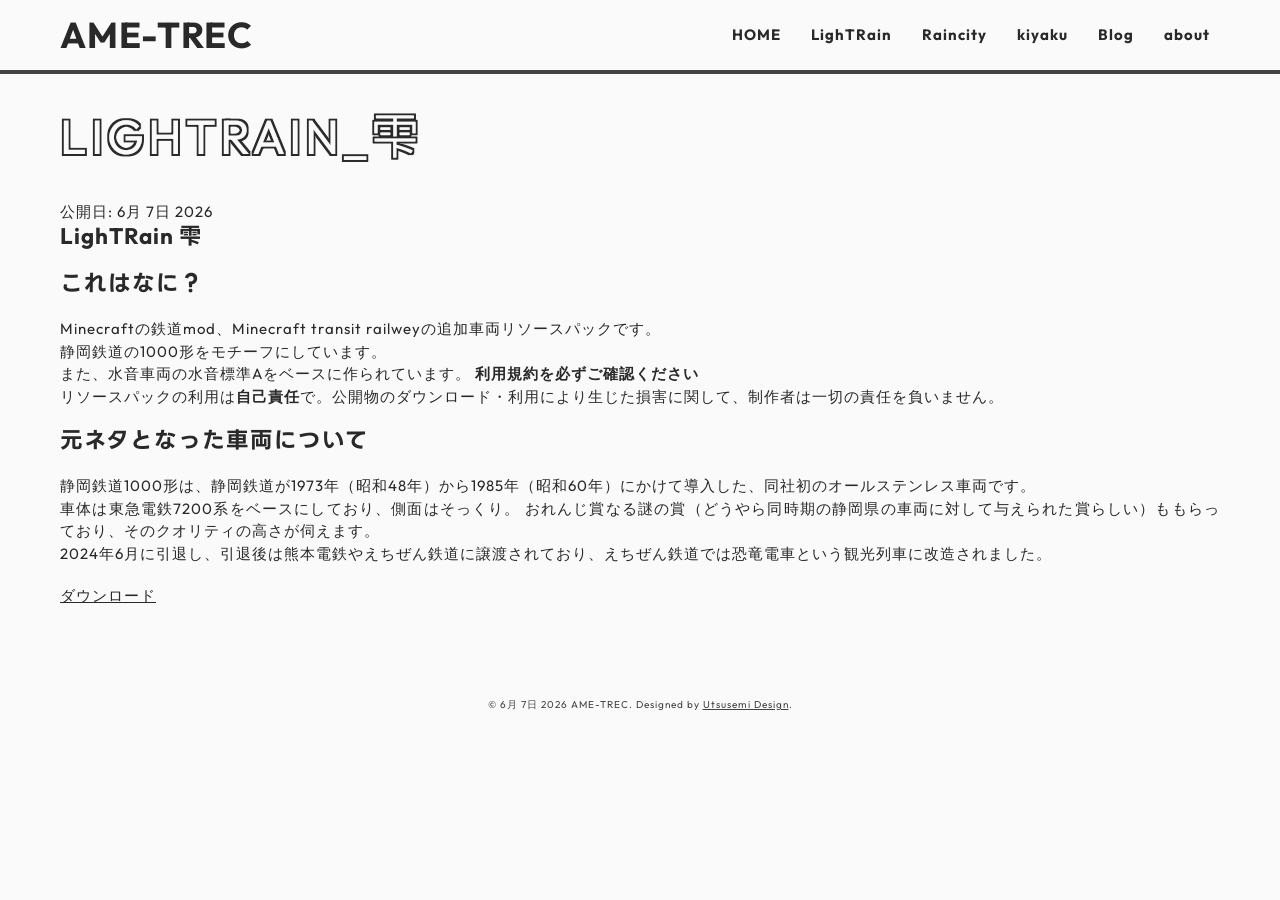
<file: tesuto-2.html>
<!doctype html><html><head><meta charset="UTF-8"><meta name="viewport" content="width=device-width,initial-scale=1"><title></title><link href="https://ame-trec.github.io/assets/css/reset.css" rel="stylesheet"><link href="https://ame-trec.github.io/assets/css/common.css" rel="stylesheet" type="text/css"><link href="https://ame-trec.github.io/assets/css/each.css" rel="stylesheet" type="text/css"><link href="https://ame-trec.github.io/assets/css/main.css" rel="stylesheet" type="text/css"></head><body><svg width="0" height="0" style="position:absolute"><defs><filter id="outline" x="-10%" y="-10%" width="120%" height="120%"><feMorphology operator="dilate" radius="2" in="SourceGraphic" result="expanded"/><feFlood flood-color="currentcolor" result="color"/><feComposite in="color" in2="expanded" operator="in" result="outline"/><feMerge><feMergeNode in="outline"/><feMergeNode in="SourceGraphic"/></feMerge></filter></defs></svg><header class="header"><div class="header-inner"><h1 class="sitename"><a href="https://ame-trec.github.io/">AME-TREC</a></h1><button id="js-hamburger" class="hamburger"><span class="hamburger__line"></span></button><nav id="js-globalnav" class="globalnav"><ul class="globalnav__main"><li class="globalnav__item"><a href="https://ame-trec.github.io/">HOME</a></li><li class="globalnav__item"><a href="https://ame-trec.github.io/tags/lightrain/">LighTRain</a></li><li class="globalnav__item"><a href="https://ame-trec.github.io/tags/raincity/">Raincity</a></li><li class="globalnav__item"><a href="https://ame-trec.github.io/mtr_kiyaku.html">kiyaku</a></li><li class="globalnav__item"><a href="https://tokuyama.hatenablog.com/">Blog</a></li><li class="globalnav__item"><a href="https://ame-trec.github.io/about.html">about</a></li></ul></nav></div></header><main class="mainwrapper" id="js-main"><div class="post-container"><article class="post"><header class="post__header"><h1 class="headingL">LighTRain_雫</h1><div class="post__meta"><time datetime="">公開日: 6月 7日 2026</time></div></header><div class="post__body"><h1 id="lightrain-雫">LighTRain 雫</h1><h2 id="これはなに？">これはなに？</h2><p>Minecraftの鉄道mod、Minecraft transit railweyの追加車両リソースパックです。<br>静岡鉄道の1000形をモチーフにしています。<br>また、水音車両の水音標準Aをベースに作られています。 <strong>利用規約を必ずご確認ください</strong><br>リソースパックの利用は<strong>自己責任</strong>で。公開物のダウンロード・利用により生じた損害に関して、制作者は一切の責任を負いません。</p><h2 id="元ネタとなった車両について">元ネタとなった車両について</h2><p>静岡鉄道1000形は、静岡鉄道が1973年（昭和48年）から1985年（昭和60年）にかけて導入した、同社初のオールステンレス車両です。<br>車体は東急電鉄7200系をベースにしており、側面はそっくり。 おれんじ賞なる謎の賞（どうやら同時期の静岡県の車両に対して与えられた賞らしい）ももらっており、そのクオリティの高さが伺えます。<br>2024年6月に引退し、引退後は熊本電鉄やえちぜん鉄道に譲渡されており、えちぜん鉄道では恐竜電車という観光列車に改造されました。</p><p><a href="https://modrinth.com/resourcepack/lightrain_shizuku">ダウンロード</a></p></div></article></div></main><a href="#" class="pageup" id="js-pageup"><div class="arrow"></div></a><footer><small>© 6月 7日 2026 AME-TREC. Designed by <a href="https://hiro-design.net/utsusemi/" target="_blank">Utsusemi Design</a>.</small></footer><script src="https://ame-trec.github.io/assets/js/common.js" type="text/javascript"></script></body></html>
</file>
